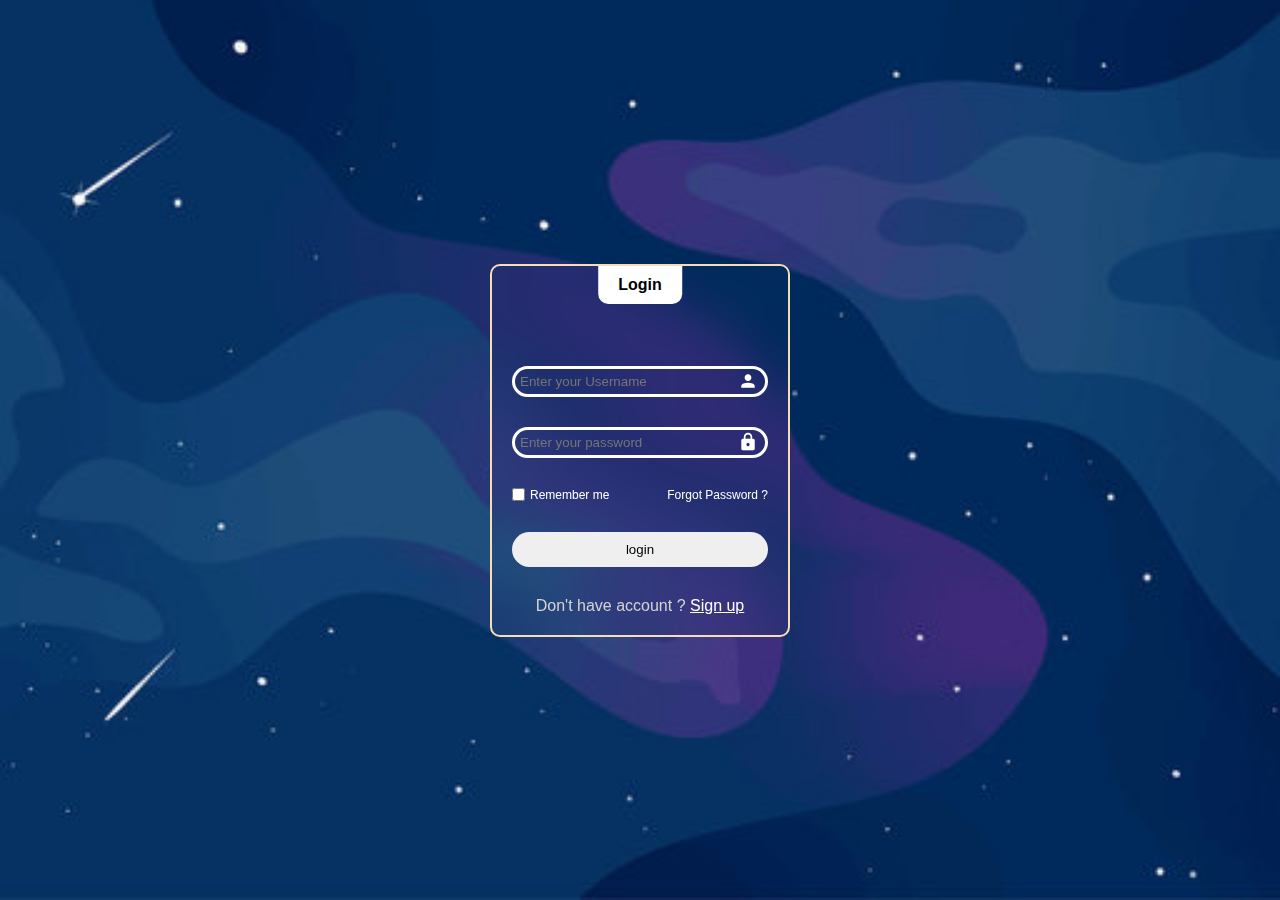
<file: index.html>
<!DOCTYPE html>
<html lang="en">
  <head>
    <meta charset="UTF-8" />
    <meta name="viewport" content="width=device-width, initial-scale=1.0" />
    <title>Login form</title>
    <link href="https://fonts.googleapis.com/icon?family=Material+Icons"
      rel="stylesheet">
      <link href="https://cdn.jsdelivr.net/npm/bootstrap@5.0.2/dist/css/bootstrap.min.css" rel="stylesheet" integrity="sha384-EVSTQN3/azprG1Anm3QDgpJLIm9Nao0Yz1ztcQTwFspd3yD65VohhpuuCOmLASjC" crossorigin="anonymous">
    <link rel="stylesheet" href="style.css" />
  </head>



  <body>

    <main>
     <header>
    <h4>Login</h4>
     </header>
  <form action="./index2.html"> 
    <div class="form_wrapper">
      <input id="input" type="text" id="username" placeholder="Enter your Username" required>
      <!-- <label for="input">Username</label> -->
      <i class="material-icons">person</i>
    </div>
    <div class="form_wrapper">
      <input id="password" type="password" id="password" placeholder="Enter your password"required>
      <!-- <label for="password">Password</label> -->
      <i class="material-icons">lock</i>
    </div>
    <div class="remember_box">
      <div class="remember">
        <input type="checkbox">
        Remember me
      </div>
      <a href="#">Forgot Password ?</a>
    </div>
    <button>login</button>
    <div class="new_account">
      Don't have account ? <a href="#">Sign up</a>
    </div>
  </form>
</main>



<script src="index.js"></script>
  </body>
</html>
</file>
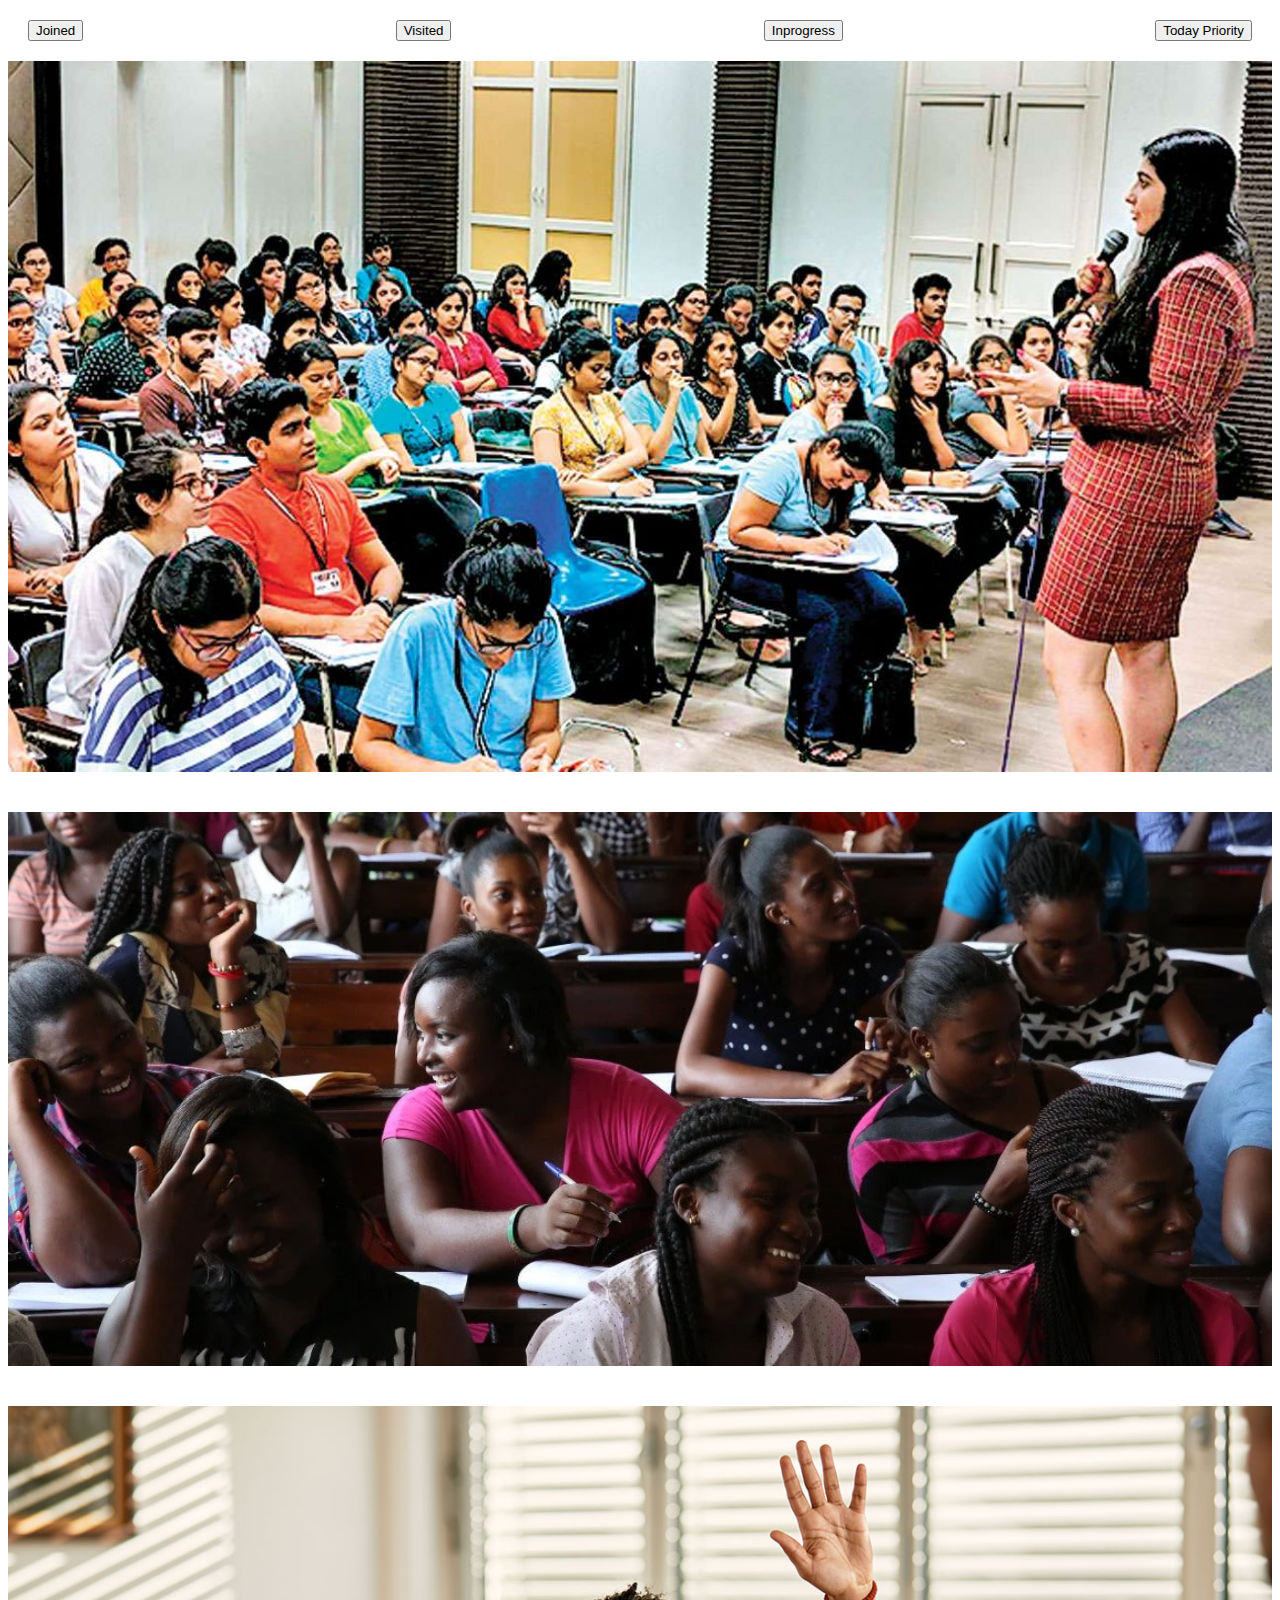
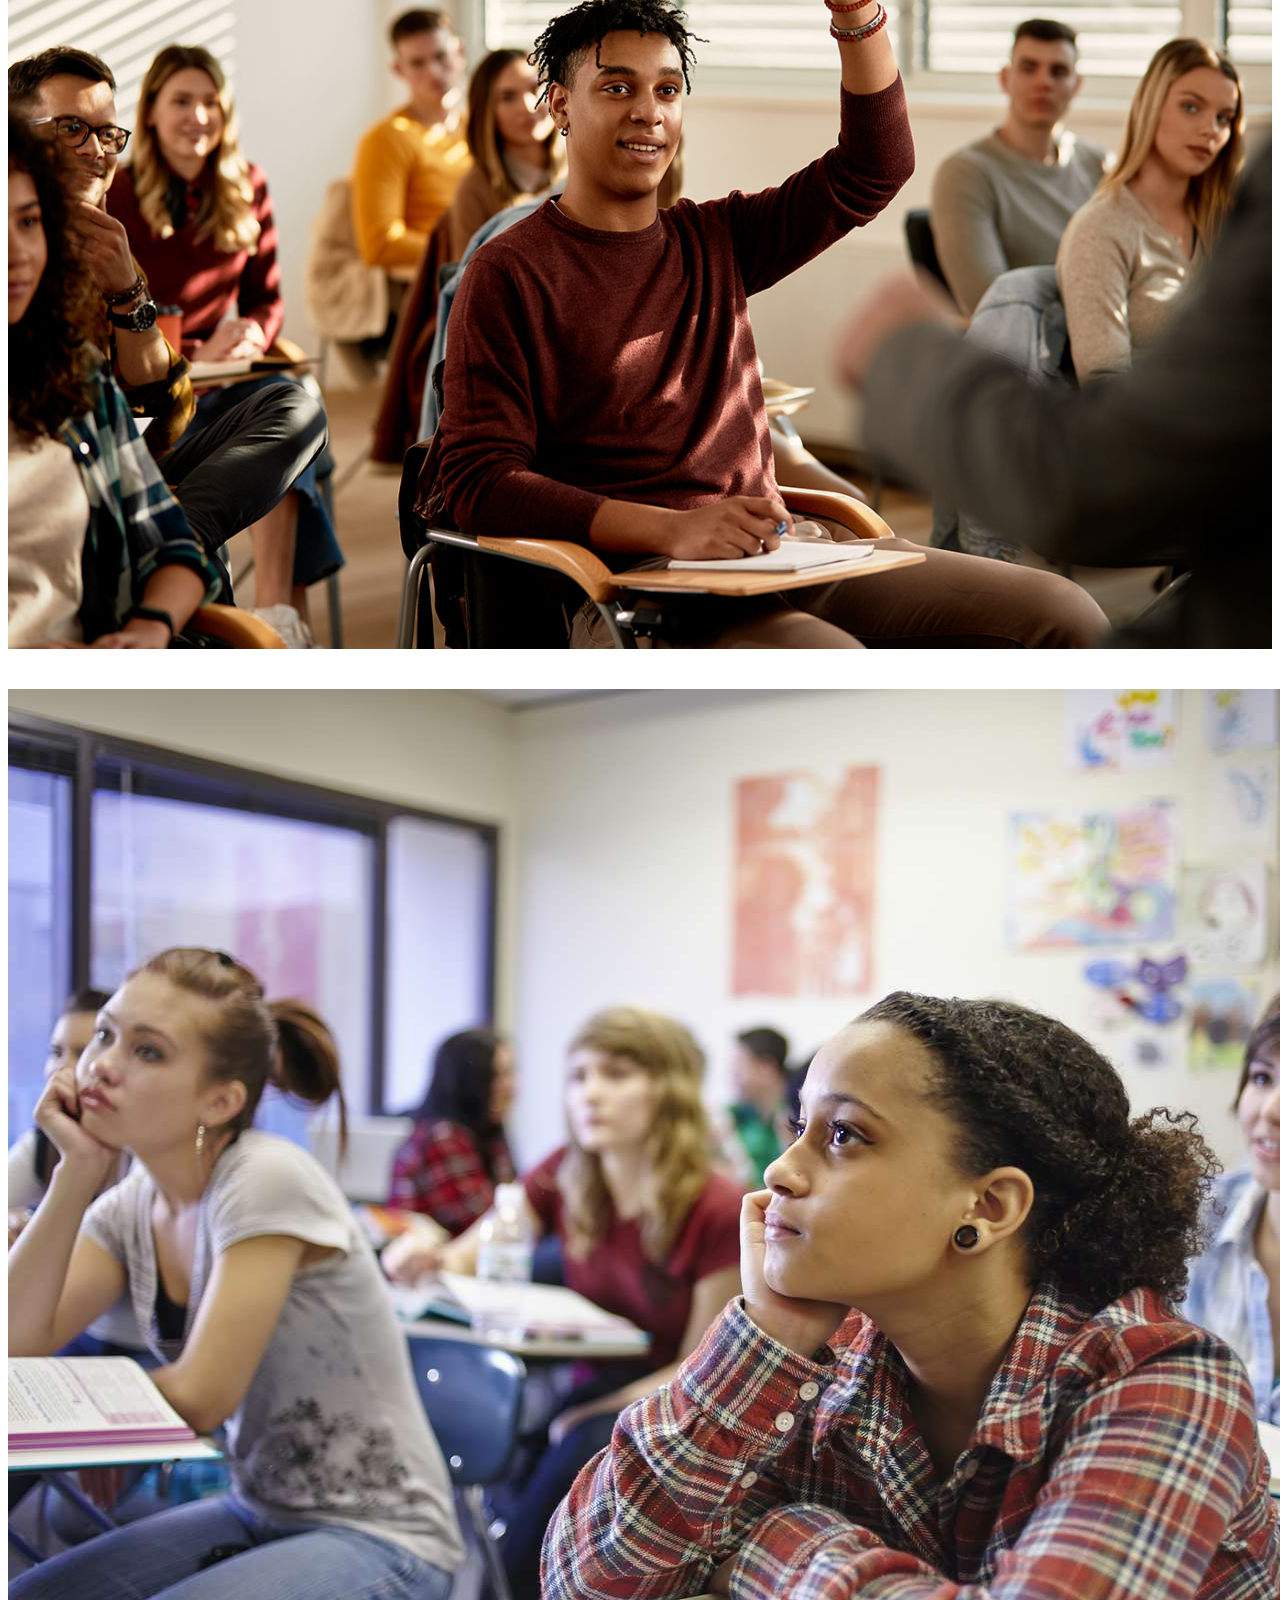
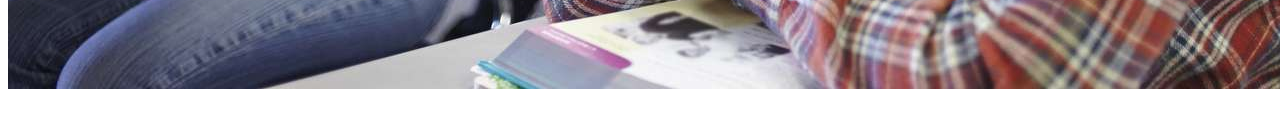
<file: index2.html>
<!DOCTYPE html>
<html lang="en">
<head>
    <meta charset="UTF-8">
    <meta name="viewport" content="width=device-width, initial-scale=1.0">
    <link rel="stylesheet" href="index2.css">
    <link href="https://cdn.jsdelivr.net/npm/bootstrap@5.0.2/dist/css/bootstrap.min.css" rel="stylesheet" integrity="sha384-EVSTQN3/azprG1Anm3QDgpJLIm9Nao0Yz1ztcQTwFspd3yD65VohhpuuCOmLASjC" crossorigin="anonymous">
    <title>Document</title>
</head>
<body>
<div class="btn1">
   <a href="#Joinedimg"><button type="button" class="btn btn-primary">Joined</button></a>
   <a href="#Visitedimg"><button type="button" class="btn btn-success">Visited</button></a>
   <a href="#Inprogressimg"><button type="button" class="btn btn-info">Inprogress</button></a>
    <a href="#Todaypriority"><button type="button" class="btn btn-warning">Today Priority</button></a>
</div>
<section class="Joinedimg" id="Joinedimg">
    <img src="images.jpeg">
</section><br><br>
    
<section class="Visitedimg" id="Visitedimg">
    <img src="image 2.webp">
</section><br><br>

<section class="Inprogressimg" id="Inprogressimg">
    <img src="image 3.jpg">
</section><br><br>

<section class="Todaypriority" id="Todaypriority">
    <img src="image 4.jpg">
</section><br><br>

</body>
</html>
</file>
<file: style.css>
*{
    padding: 0;
    margin: 0;
    box-sizing: border-box;
    font-family: Arial, Helvetica, sans-serif;
  }
  
  
  body{
    display: flex;
    align-items: center;
    justify-content: center;
    min-height: 100vh;
    background-color: rgb(18, 27, 54);
    background: url(jpg2.jpg) no-repeat center center/cover;
  }
  
  main{
    width: 300px;
    padding: 20px;
    border-radius: 10px;
    border: 2px solid wheat;
    background-color: transparent;
    backdrop-filter: blur(25px);
    position: relative;
  }
  
  
  main header{
    position: absolute;
    top: 0;
    left: 50%;
    transform: translateX(-50%);
    padding: 10px 20px;
    background-color: white;
    border-radius: 0 0 10px 10px;
  }
  
  form{
    margin-top: 80px;
    display: flex;
    flex-direction: column;
    gap: 30px;
  }
  
  input[type="text"],
  input[type="password"]{
    padding: 5px;
    border: 3px solid white;
    width: 100%;
    border-radius: 25px;
    outline: none;
    background-color: transparent;
    color: white;
  }
  
  .form_wrapper{
    position: relative;
    display: flex;
    align-items: center;
  }
  
  label{
    position: absolute;
    left: 10px;
    font-size: 12px;
    color: white;
    transition: .2s;
  }
  
  i{
    position: absolute;
    right: 10px;
    color: white;
    font-size: 20px !important;
  }
  
  .remember_box{
    display: flex;
    align-items: center;
    justify-content: space-between;
    font-size: 12px;
  }
  
  .remember{
    display: flex;
    align-items: center;
    gap: 5px;
    color: white;
  }
  
  a{
    color: white;
    text-decoration: none;
  }
  
  button{
    border: none;
    padding: 10px;
    border-radius: 25px;
    cursor: pointer;
  }
  
  input:valid+label,
  input:focus+label{
    background-color: white;
    color: black;
    transform: translate(10px, -20px);
    padding: 2px 5px;
    font-size: 8px;
    border-radius: 4px;
  }
  
  .new_account{
    text-align: center;
    color: lightgray;
    
  }
  .new_account a{
    text-decoration: underline;
  }
  
  /* header::before{
    /* position: absolute;
    content: "";
    top: 0;
    left: -30px;
    width: 30px;
    height: 30px;
    background-color: transparent;
    box-shadow: 15px 0 0 0 white;
    border-top-right-radius: 50%; */
  /* } */
  /* header::after{ */
    /* position: absolute;
    content: "";
    top: 0;
    right: -30px;
    width: 30px;
    height: 30px;
    background-color: transparent;
    box-shadow: -15px 0 0 0 white;
    border-top-left-radius: 50%;
     */
  /* } */
   

  /* p {
     text-align: center;
     border: 1px solid ;
     border-radius: 25px;
     color: white;
     background-color: white;

  }

  p a {
    color: black;
    font-size:20px;
  } */
</file>
<file: index2.css>
.btn1{
        margin: 20px;
        text-align: center;
        justify-content: space-between;
        display: flex;
        
    
        
    }

        .Joinedimg img {
         width: 100%;
        background-size: contain;

        }

       .Visitedimg img{
       width: 100%;
       background-size: contain;
    
 }

       .Inprogressimg img {
        width: 100%;
       background-size: contain;

       }
</file>
